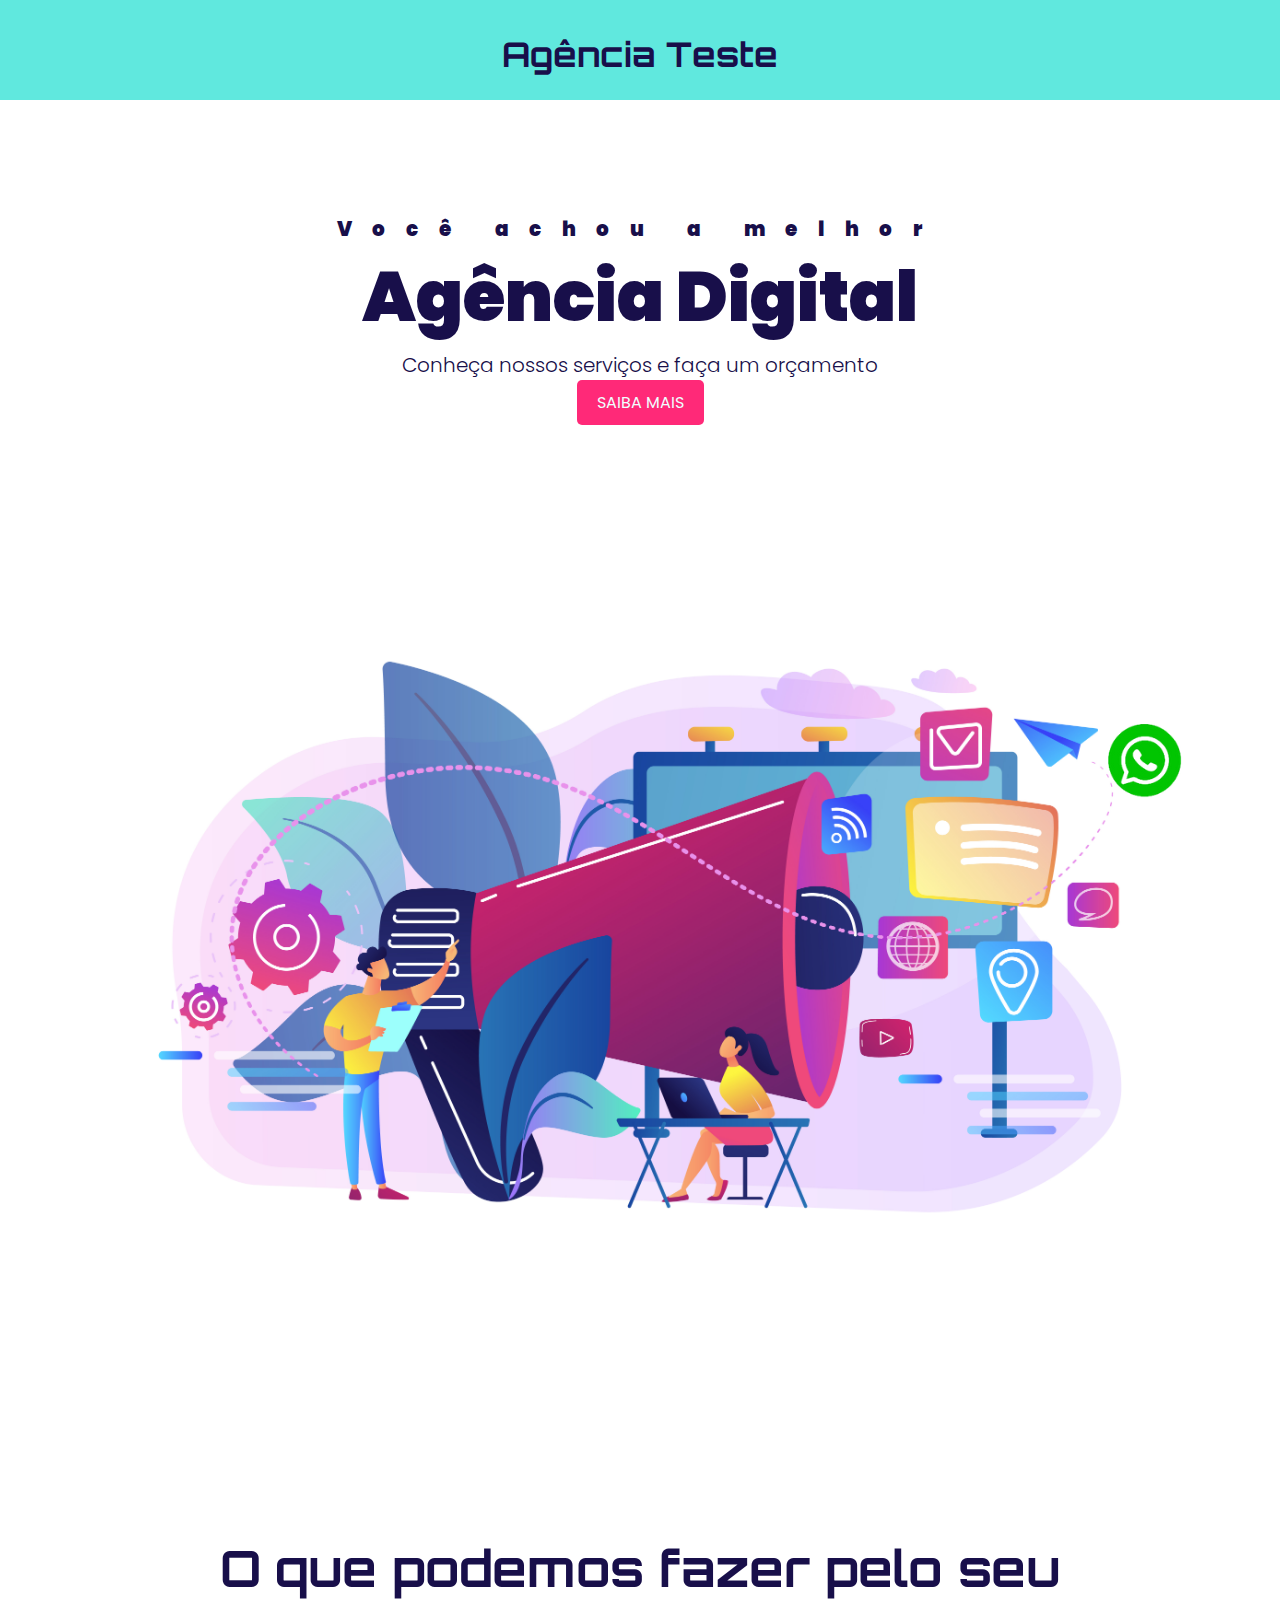
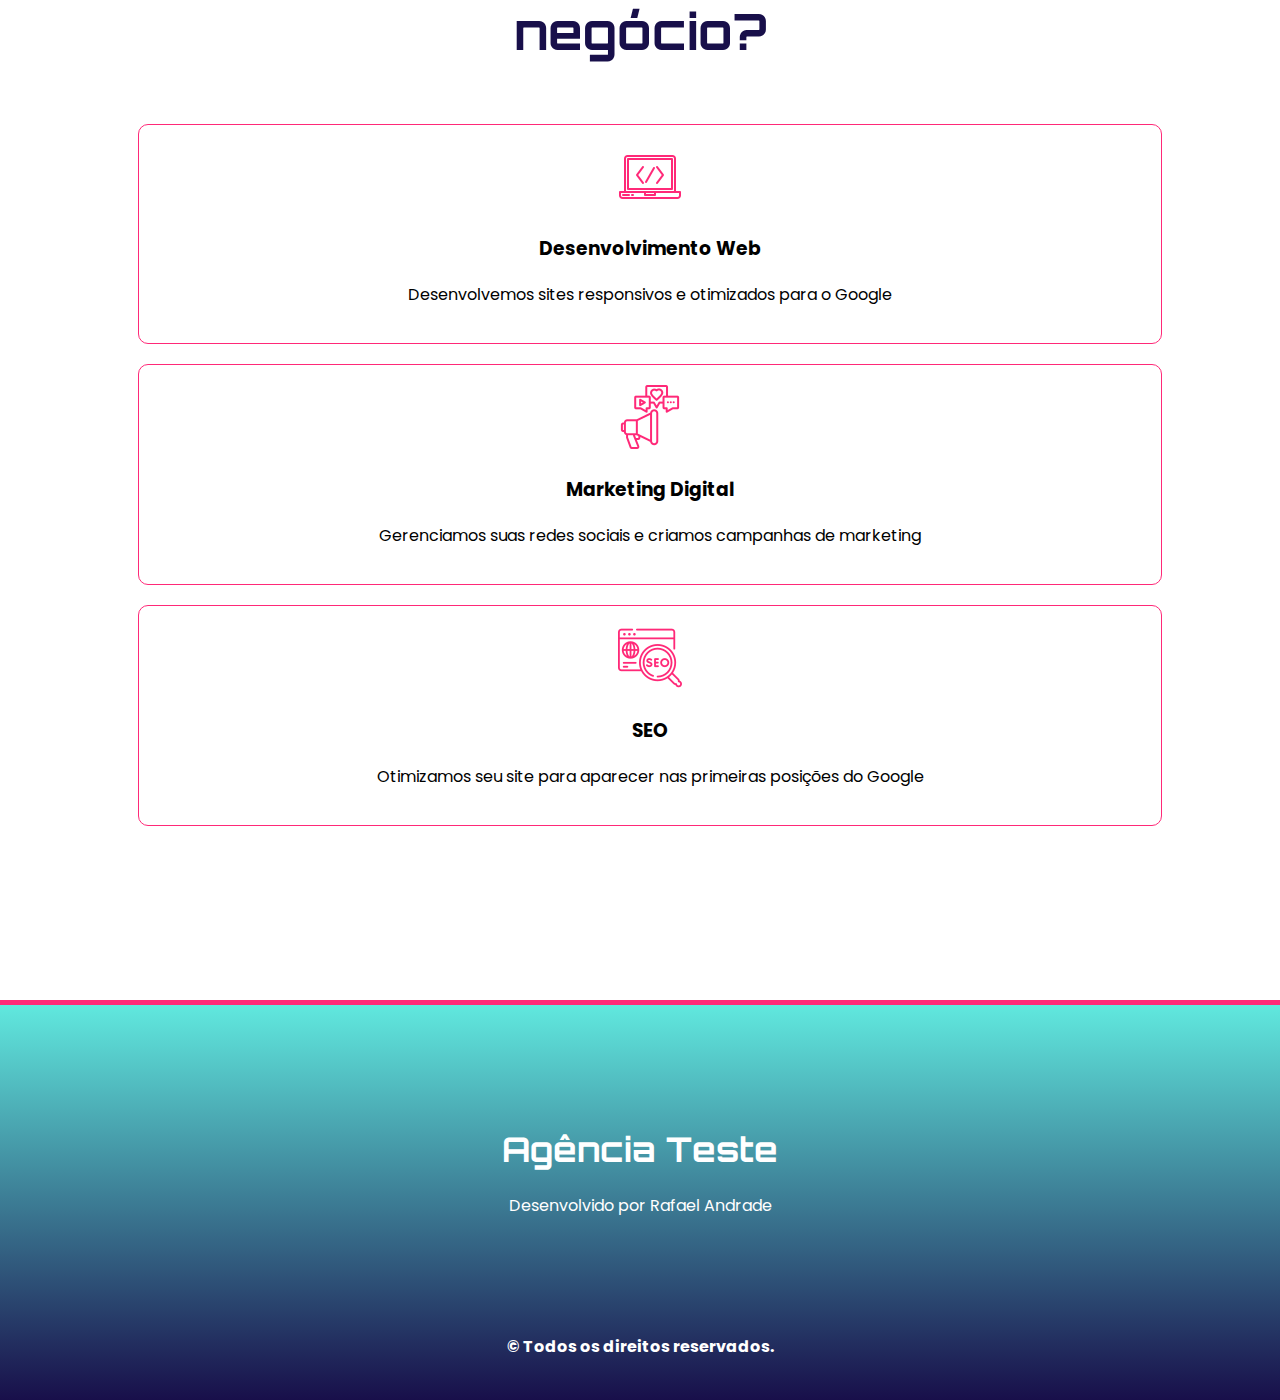
<file: Site - Agencia/index.html>
<!DOCTYPE html>
<html lang="pt-br">
<head>
    <meta charset="UTF-8">
    <meta name="viewport" content="width=device-width, initial-scale=1.0">
    <link rel="stylesheet" href="css/estilo.css">
    <link rel="stylesheet" href="css/responsivo.css">
    <meta http-equiv="X-UA-Compatible" content="ie=edge">
    <meta name="description" content="Agência Teste">
    <meta name="keywords" content="Agência Teste, Agência, Teste, CSS, HTML">
    <title>Agência Teste</title>
</head>

<body>
    <nav class="navbar">
        <div class="logo">
            <h1>Agência Teste</h1>  

        </div>
        <div class="menu">
            <a href="index.html">Home</a>
            <a href="sobre.html">Sobre Nós</a>
            <a href="servicos.html">Serviços</a>
            <a id="botao" href="contato.html">Fale Conosco</a>
        </div>
    </nav>
    <header class="header">
        <div class="headline">
            <h2 style="letter-spacing: 20px;">Você achou a melhor</h2>
            <h2 style="font-size: 70px;">Agência Digital</h2>
            <p>Conheça nossos serviços e faça um orçamento</p>
            <a href="#" class="btn">Saiba Mais</a>
        </div>
        <div class="img-headline">
            <img style="max-width: 100%;" src="img/19197021.png">
        </div>
    </header>
    <section>
        <h2>O que podemos fazer pelo seu negócio?</h2>
        <div class="servicos">
            <div class="card">
                <img src="img/codificacao-da-web.png">
                 <div class="card-text">
                 <h3>Desenvolvimento Web</h3>
                 <p>Desenvolvemos sites responsivos e otimizados para o Google</p>
            </div>
            <div class="texto-oculto">
                <h3>Desenvolvimento Web</h3>
                <p>Oferecemos soluções personalizadas para criação de sites modernos, responsivos e intuitivos, garantindo a melhor experiência para seus usuários</p>
            </div>
        </div>
            <div class="card">
                 <img src="img/marketing-digital.png">
                 <div class="card-text">
                 <h3>Marketing Digital</h3>
                 <p>Gerenciamos suas redes sociais e criamos campanhas de marketing</p>
            </div>
            <div class="texto-oculto">
                <h3>Marketing Digital</h3>
                <p>Impulsionamos a presença online do seu negócio com estratégias eficazes de redes sociais, anúncios pagos e marketing de conteúdo.</p>
           </div>

            </div>
            <div class="card">
                 <img src="img/seo.png">
                 <div class="card-text">
                 <h3>SEO</h3>
                 <p>Otimizamos seu site para aparecer nas primeiras posições do Google</p>
            </div>
            <div class="texto-oculto">
                <h3>SEO</h3>
                <p>Aprimoramos a visibilidade do seu site nos mecanismos de busca, utilizando técnicas avançadas de otimização para alcançar as melhores posições no Google.</p>

            </div>
        </div>
        
    </section>
    <footer>
        <div class="logo-rodape">
            <h1 class="agencia">Agência Teste</h1>
            <p style="color: white;">Desenvolvido por Rafael Andrade</p>
        </div>
        <b style="color: white;">© Todos os direitos reservados.</b>
    </footer>
    <a class="whatsapp" target="_blank"
     href="https://w.app/jhxlco"><img src="img/Design sem nome.png"> </a> 
</body>
</html>
</file>
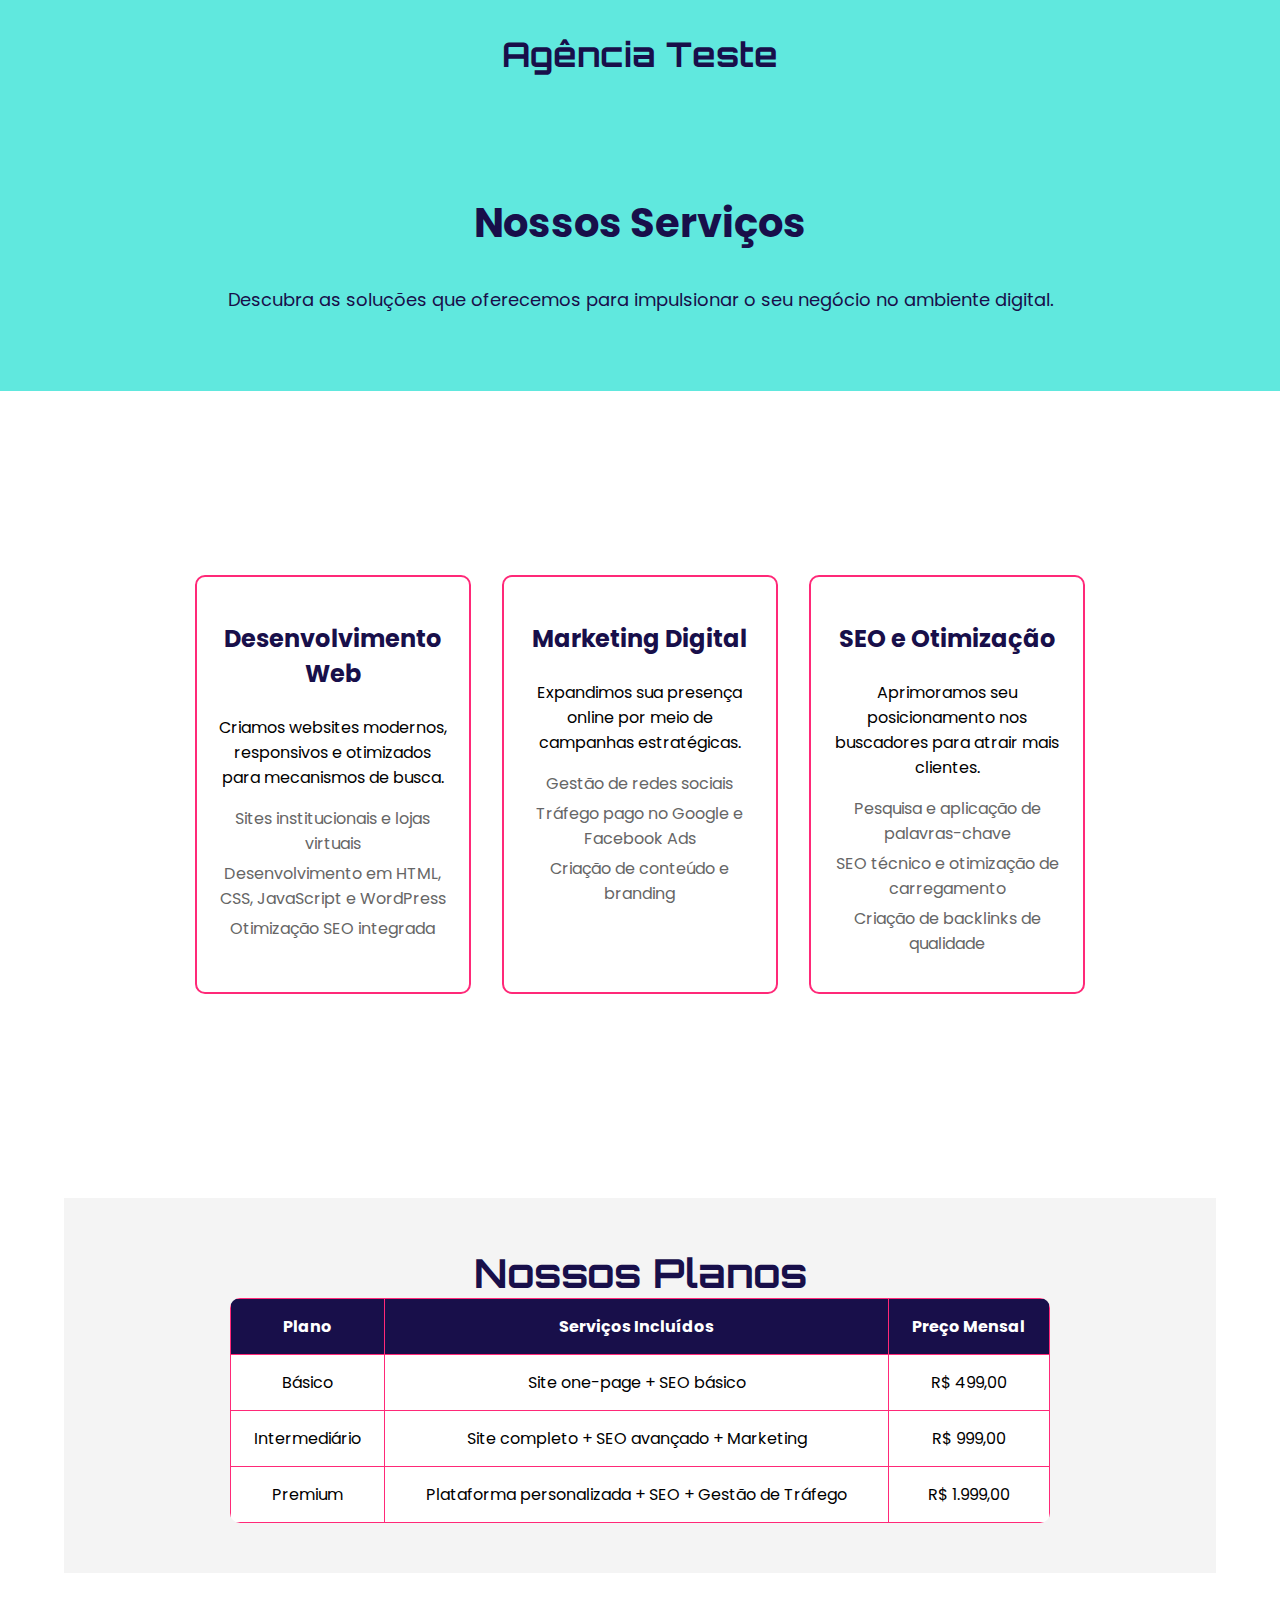
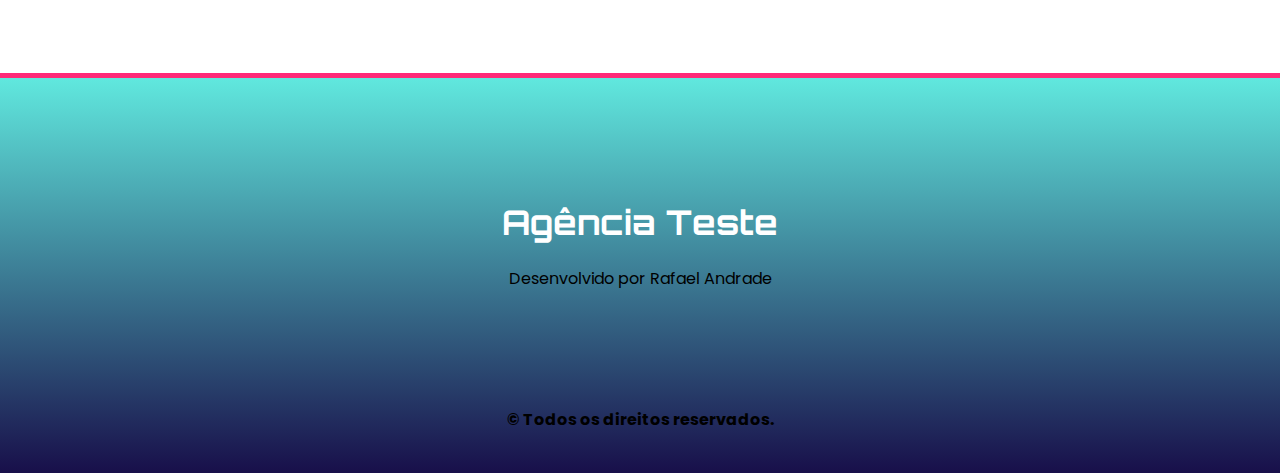
<file: Site - Agencia/servicos.html>
<!DOCTYPE html>
<html lang="pt-br">
<head>
    <meta charset="UTF-8">
    <meta name="viewport" content="width=device-width, initial-scale=1.0">
    <link rel="stylesheet" href="css/estilo.css">
    <link rel="stylesheet" href="css/responsivo.css">
    <title>Serviços - Agência Teste</title>
</head>
<body>
    <nav class="navbar">
        <div class="logo">
            <h1>Agência Teste</h1>
        </div>
        <div class="menu">
            <a href="index.html">Home</a>
            <a href="sobre.html">Sobre Nós</a>
            <a href="servicos.html">Serviços</a>
            <a id="botao" href="contato.html">Fale Conosco</a>
        </div>
    </nav>
    
    <header class="header-servicos">
        <h2>Nossos Serviços</h2>
        <p>Descubra as soluções que oferecemos para impulsionar o seu negócio no ambiente digital.</p>
    </header>
    
    <section class="servicos-detalhados">
        <div class="container">
            <div class="servico">
                <h3>Desenvolvimento Web</h3>
                <p>Criamos websites modernos, responsivos e otimizados para mecanismos de busca.</p>
                <ul>
                    <li>Sites institucionais e lojas virtuais</li>
                    <li>Desenvolvimento em HTML, CSS, JavaScript e WordPress</li>
                    <li>Otimização SEO integrada</li>
                </ul>
            </div>








































































            
            
            <div class="servico">
                <h3>Marketing Digital</h3>
                <p>Expandimos sua presença online por meio de campanhas estratégicas.</p>
                <ul>
                    <li>Gestão de redes sociais</li>
                    <li>Tráfego pago no Google e Facebook Ads</li>
                    <li>Criação de conteúdo e branding</li>
                </ul>
            </div>

            <div class="servico">
                <h3>SEO e Otimização</h3>
                <p>Aprimoramos seu posicionamento nos buscadores para atrair mais clientes.</p>
                <ul>
                    <li>Pesquisa e aplicação de palavras-chave</li>
                    <li>SEO técnico e otimização de carregamento</li>
                    <li>Criação de backlinks de qualidade</li>
                </ul>
            </div>
        </div>
    </section>
    
    <section class="planos">
        <h2>Nossos Planos</h2>
        <div class="tabela-planos">
            <table>
                <tr>
                    <th>Plano</th>
                    <th>Serviços Incluídos</th>
                    <th>Preço Mensal</th>
                </tr>
                <tr>
                    <td>Básico</td>
                    <td>Site one-page + SEO básico</td>
                    <td>R$ 499,00</td>
                </tr>
                <tr>
                    <td>Intermediário</td>
                    <td>Site completo + SEO avançado + Marketing</td>
                    <td>R$ 999,00</td>
                </tr>
                <tr>
                    <td>Premium</td>
                    <td>Plataforma personalizada + SEO + Gestão de Tráfego</td>
                    <td>R$ 1.999,00</td>
                </tr>
            </table>
        </div>
    </section>
    
    <footer>
        <div class="logo-rodape">
            <h1 class="agencia">Agência Teste</h1>
            <p>Desenvolvido por Rafael Andrade</p>
        </div>
        <b>© Todos os direitos reservados.</b>
    </footer>
</body>
</html>

<style>
    .header-servicos {
        text-align: center;
        padding: 60px 0;
        background: #60E8DE;
        color: #180F4A;
    }
    .header-servicos h2 {
        font-size: 40px;
        font-weight: bold;
    }
    .header-servicos p {
        font-size: 18px;
    }

    .servicos-detalhados .container {
        display: flex;
        justify-content: space-around;
        flex-wrap: wrap;
        padding: 40px 5%;
    }
    .servico {
        background: white;
        border: 2px solid #FF2978;
        border-radius: 10px;
        padding: 20px;
        width: 30%;
        text-align: center;
        margin-bottom: 20px;
    }
    .servico h3 {
        color: #180F4A;
        font-size: 24px;
    }
    .servico ul {
        list-style: none;
        padding: 0;
    }
    .servico ul li {
        font-size: 16px;
        color: #666;
        margin: 5px 0;
    }

    .planos {
        text-align: center;
        padding: 50px 5%;
        background: #f4f4f4;
    }
    .planos h2 {
        font-size: 40px;
        color: #180F4A;
    }
    .tabela-planos {
        display: flex;
        justify-content: center;
    }
    table {
        width: 80%;
        border-collapse: collapse;
        background: white;
        border-radius: 10px;
        overflow: hidden;
    }
    th, td {
        border: 1px solid #FF2978;
        padding: 15px;
        text-align: center;
    }
    th {
        background: #180F4A;
        color: white;
    }
    
    @media screen and (max-width: 1024px) {
        .servico {
            width: 100%;
        }
        table {
            width: 100%;
        }
    }
</style>
</file>
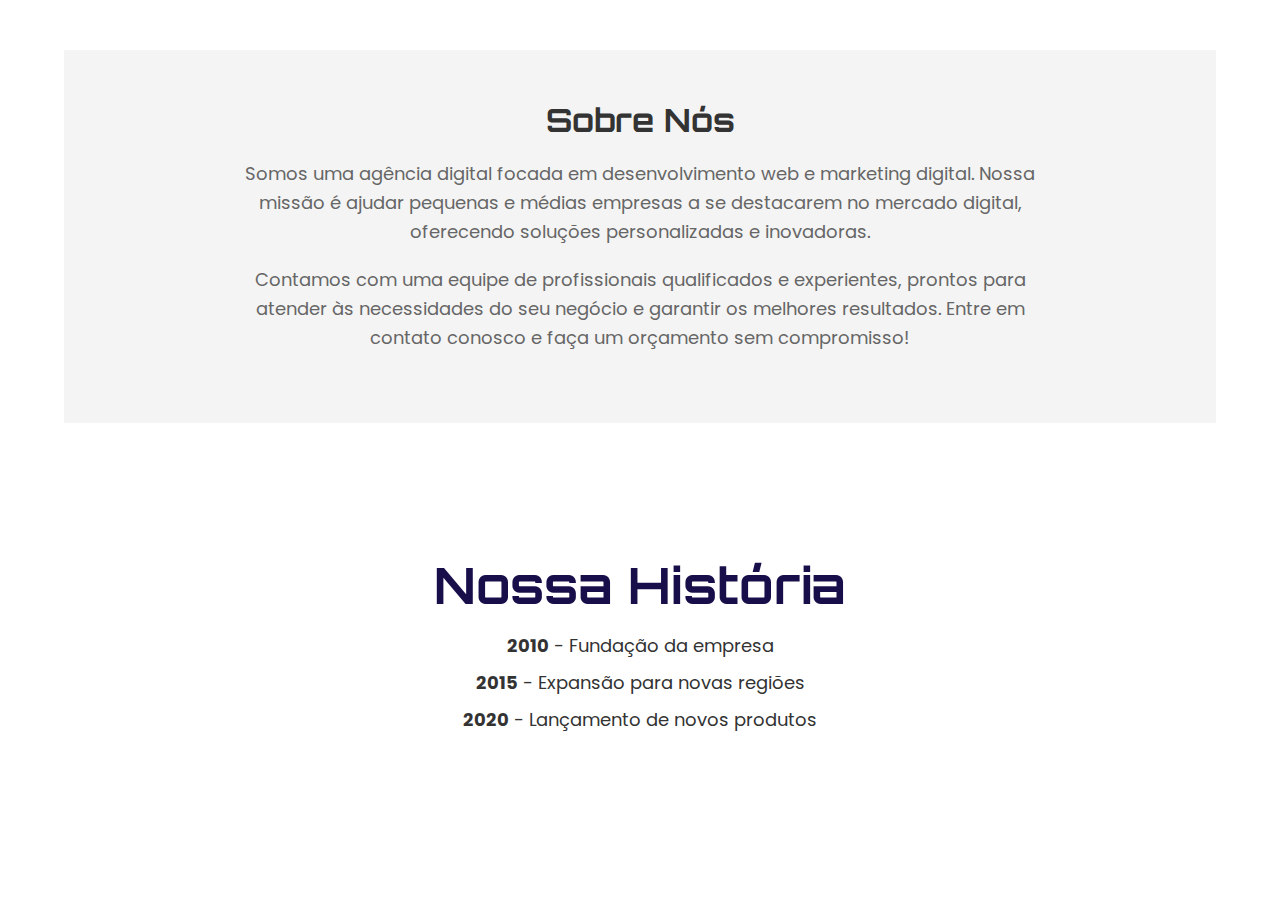
<file: Site - Agencia/sobre.html>
<!DOCTYPE html>
<html lang="en">
<head>
    <meta charset="UTF-8">
    <meta name="viewport" content="width=device-width, initial-scale=1.0">
    <link rel="stylesheet" href="css/estilo.css">
    <link rel="stylesheet" href="css/responsivo.css">
    <meta http-equiv="X-UA-Compatible" content="ie=edge">
    <title>Document</title>
</head>
<body>
    <section class="sobre">
        <div class="container">
            <h2> Sobre Nós</h2>
            <p>Somos uma agência digital focada em desenvolvimento web e marketing digital. Nossa missão é ajudar pequenas e médias empresas a se destacarem no mercado digital, oferecendo soluções personalizadas e inovadoras.</p>
            <p>Contamos com uma equipe de profissionais qualificados e experientes, prontos para atender às necessidades do seu negócio e garantir os melhores resultados. Entre em contato conosco e faça um orçamento sem compromisso!</p>
        </div>
    </section>
    <section class="historia">
        <div class="container">
            <h2>Nossa História</h2>
            <ul class="timeline">
                <li><strong>2010</strong> - Fundação da empresa</li>
                <li><strong>2015</strong> - Expansão para novas regiões</li>
                <li><strong>2020</strong> - Lançamento de novos produtos</li>
            </ul>
        </div>
    </section>

    
</body>
</html>
</file>
<file: Site - Agencia/css/estilo.css>
@import url('https://fonts.googleapis.com/css2?family=Poppins:ital,wght@0,100;0,200;0,300;0,400;0,500;0,600;0,700;0,800;0,900;1,100;1,200;1,300;1,400;1,500;1,600;1,700;1,800;1,900&display=swap');
@import url('https://fonts.googleapis.com/css2?family=Orbitron:wght@400..900&family=Poppins:ital,wght@0,100;0,200;0,300;0,400;0,500;0,600;0,700;0,800;0,900;1,100;1,200;1,300;1,400;1,500;1,600;1,700;1,800;1,900&display=swap');


*{
    box-sizing: border-box;
}

body{
    margin: 0;
    font-family: 'Poppins', sans-serif;
}
html {
    scroll-behavior: smooth;
}


.navbar{
    display: flex;
    flex-flow: row wrap;
    height: 100px;
    background: #60E8DE;
    padding: 10px;
    justify-content: center;
    align-items: center;
    position: fixed;
    width: 100%;
}

.logo{
    flex: 20%;
    /* border: 1px solid red; */
    text-align:left;
    margin-left: 10%;
   
}
.logo h1{
    /* margin-left: 20%;  */
    font-family: 'Orbitron', sans-serif;
    font-size: 34px;
    color: #180F4A; 
}

.menu{
    flex: 70%;
    /* border: 1px solid blue; */
    text-align: right;
    padding: 20px;
    
}

.menu a{    
    text-decoration: none;
    color: #180F4A;
    margin: 0 10px;
    font-size: 20px;
    padding: 20px 16px;
}
.menu a:hover{
    color: #FF2978;
    border-top: #180F4A 4px solid;
    
}

#botao{
    background:#180F4A ;
    color: azure;
    margin-right: 15%;
    margin-left: 5%;
    padding: 10px 25px;
    border-radius: 5px;
}

#botao:hover{
    border: none;
    background: #FF2978;
}

.header{
    display: flex;
    flex-flow: row wrap;
    background: rgb(255, 255, 255);
    justify-content: center;
    align-items: center;
    padding-top: 100px;
    font-family: "Poppins", serif;
}

.headline{
    flex: 40%;
    margin-left: 10%;
/*border: 1px solid #180F4A; */
}

.headline h2{
    font-size: 20px;
    color: #180F4A;
    margin-top: 20px;
    font-weight: 900;
    padding: 0;
    margin: 0;
}

.headline p{
    font-size: 20px;
    color: #180F4A;
    margin-top: 20px;
    font-weight: 300;
    padding: 0;
    margin: 0;
    text-align: left;
}

.btn{
    background: #FF2978;
    color: azure;
    padding: 10px 20px;
    border-radius: 5px;
    text-transform: uppercase;
    text-decoration: none;
    display: inline-block;

}
.btn:hover{
    background: #180F4A;
    border: none;
}

.img-headline{
    flex: 40%;  
    margin-right: 10%;
   /* border: 1px solid #FF2978; */
    align-items: center;
    justify-content: flex-end;
}

section{
    margin-top: 80px;
    /* border: 1px solid #FF2978; */
    margin-left: 5%;
    margin-right: 5%;
    padding: 5%;
    text-align: center;
    /* width: 90%; */
}

section h2{
    width: 100%;
    font-size: 50px;
    margin: 0;
    font-family: 'Orbitron', sans-serif;
    font-weight:bold;
    color: #180F4A;
}

.servicos{
    display:inline-block;
    margin-top: 5%;
}

.card{
   display: inline-block;
   width: 30%;
   padding:20px;
   margin: 1%;
   border: 1px solid #FF2978;
   border-radius: 10px;
   cursor: pointer;   
}

.texto-oculto{
    display: none;
}

.card:hover{
    background: #FF2978;
    color: azure;
    padding: 40px;
}

.card:hover img{
    display: none;
}

.card:hover .card-text{
    display: none;
}

.card:hover .texto-oculto{
    display: block;
}
footer{
    margin-top: 100px;
    height: 400px;
    background-image:linear-gradient(180deg, #60E8DE, #180F4A);
    text-align: center;
    border-top:5px solid #FF2978;
}
.logo-rodape{
    padding:100px;

}
.agencia{
    font-family: 'Orbitron', sans-serif;
    font-size: 34px;
    color: white; 

}
.whatsapp{
    position: fixed;
    font-size: 34px;
    color: white;
    bottom: 5px;
    right: 5px; 
}
.sobre{
    display: flex;
    flex-flow: row wrap;
    justify-content: center;
    align-items: center;
    margin-top: 50px;
}
.sobre{
    background: #f4f4f4;
    padding:50px 0;
    text-align: center;
}
.sobre h2{
    font-size: 32px;
    color:#333;
}
.sobre p{
    font-size: 18px;
    color:#666;
    max-width: 800px;
    margin: 20px auto;
    line-height: 1.6;
}   
.historia {
    background: #fff;
    padding: 50px 0;
    text-align: center;
}

.timeline {
    list-style: none;
    padding: 0;
}

.timeline li {
    font-size: 18px;
    color: #333;
    margin: 10px 0;
}
.fade-in {
    opacity: 0;
    transform: translateY(20px);
    transition: all 0.6s ease-in-out;
}

.fade-in.visible {
    opacity: 1;
    transform: translateY(0);
}
</file>
<file: Site - Agencia/css/responsivo.css>
@media screen and (max-width:1500px){
    .navbar{
        position: relative;
    }
    .menu{
        display: none;
    }
    .logo{
        margin: 0;
        text-align: center;
    }
    .header{
        padding-top: 50px;
    }
    .headline{
        flex:100%;
        margin: 5%;
        text-align: center;
    }
    .headline p{
        text-align: center;
    }
    .img-headline{
        flex:100%;
        margin:5%;
        text-align: center;
    }
    .card{
        width: 100%;
        
    }
    .whats{
        display: none;
    }
}
</file>
